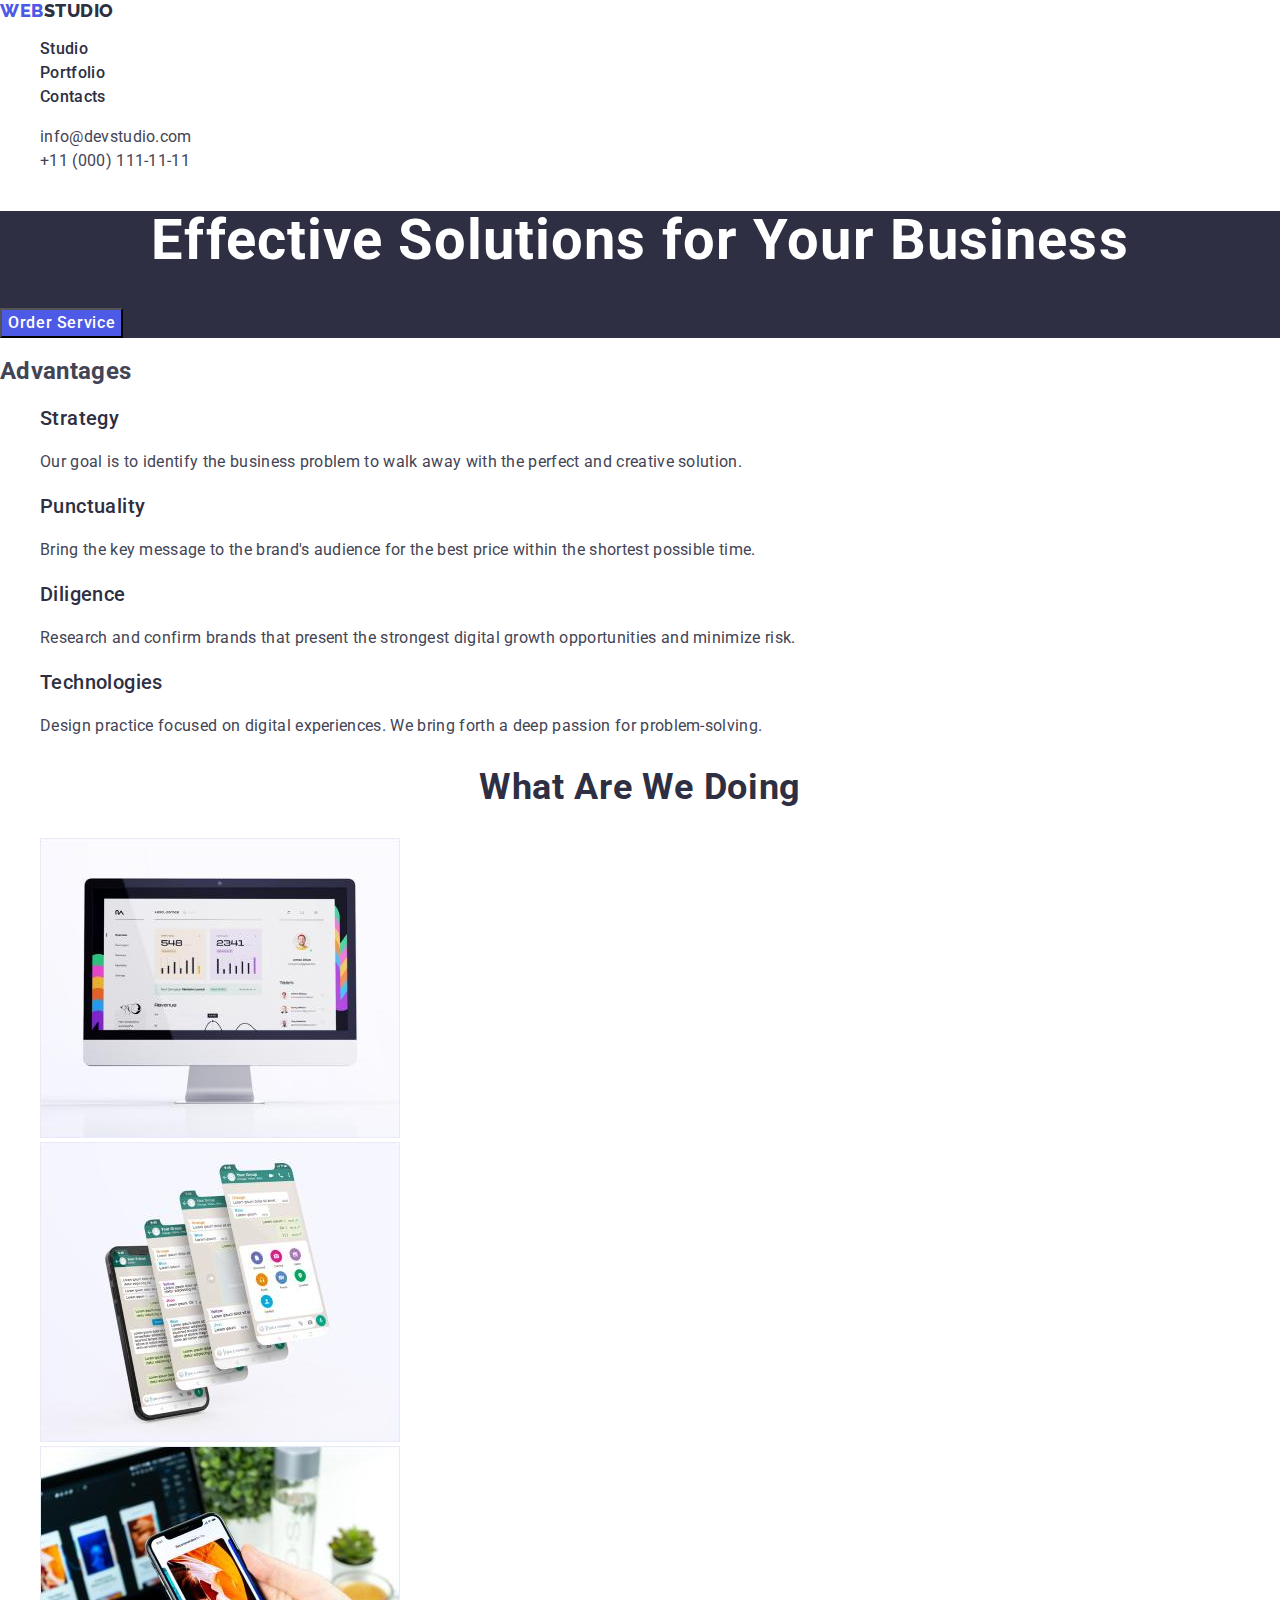
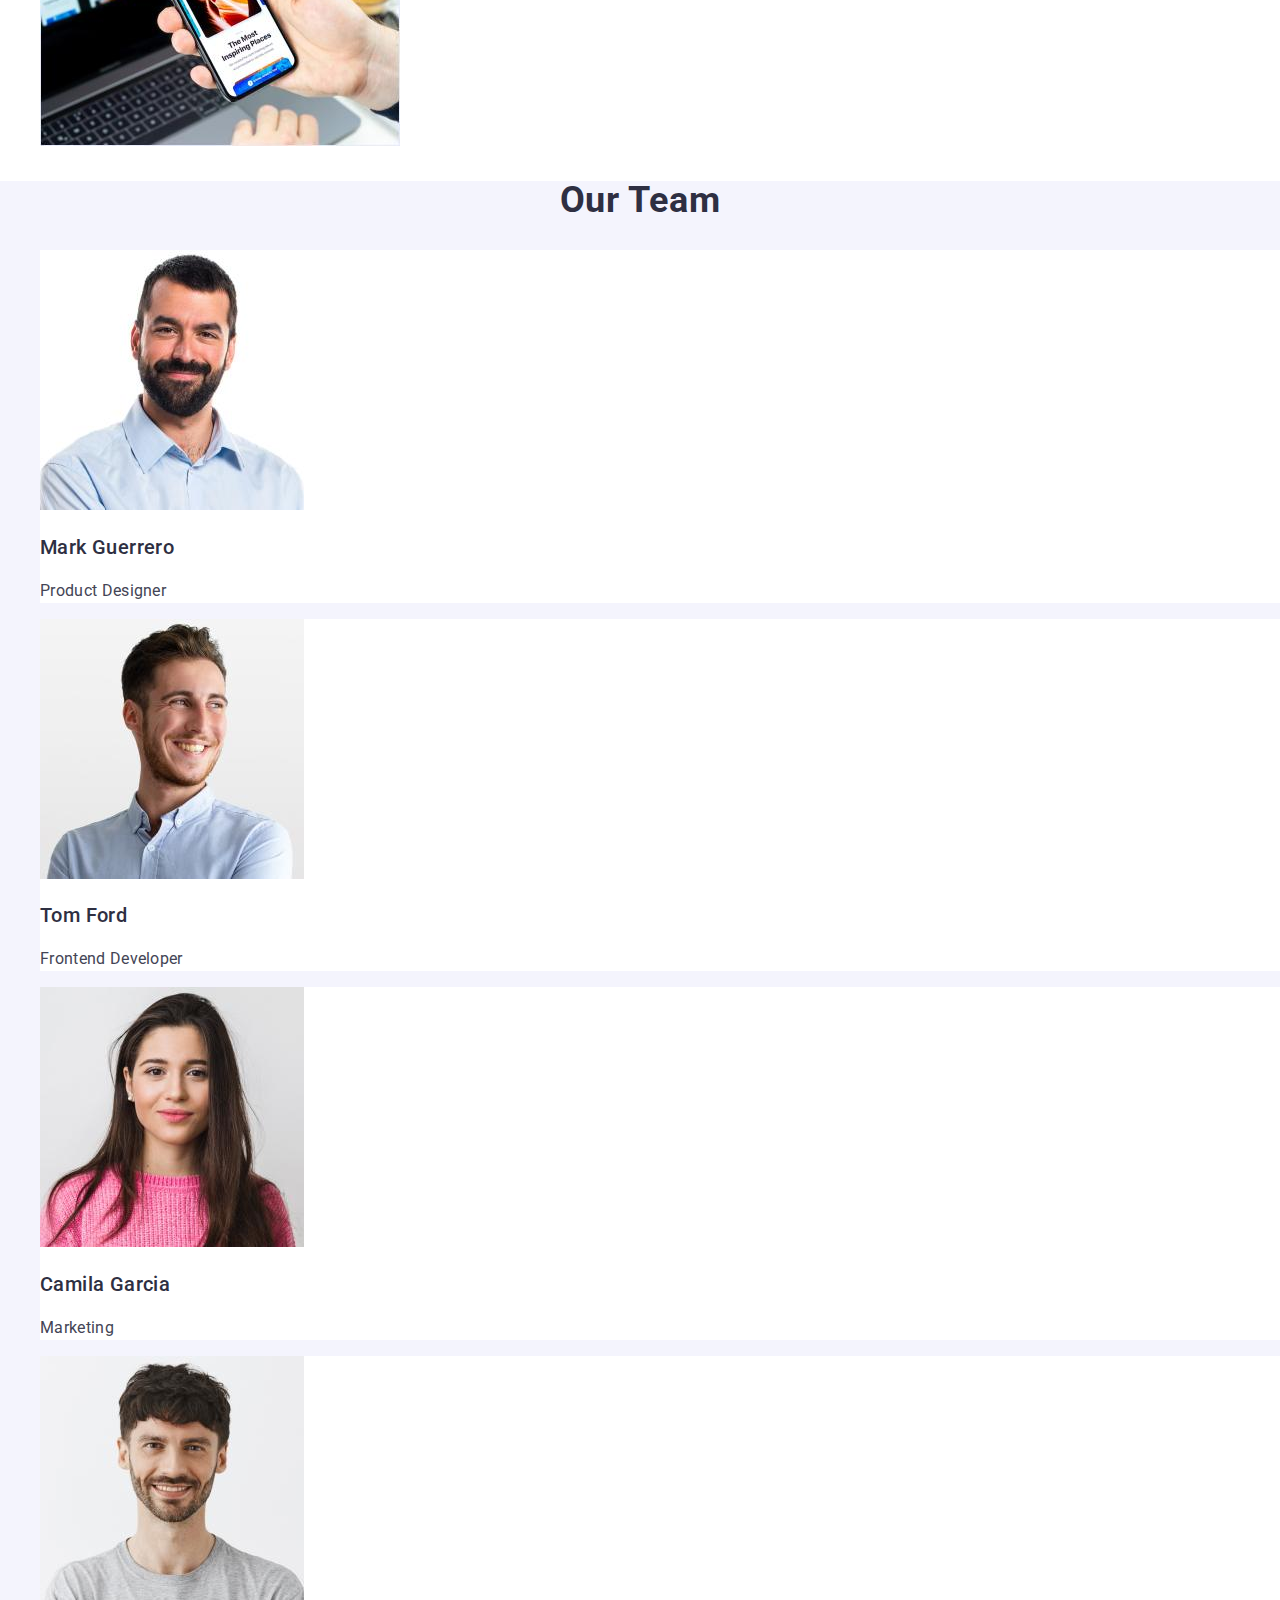
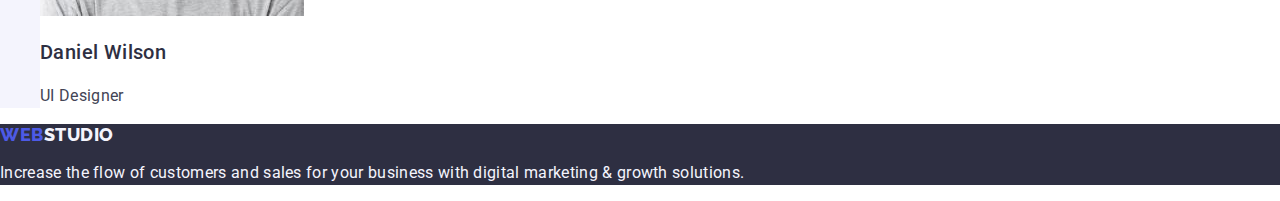
<file: index.html>
<!DOCTYPE html>
<html lang="en">
<head>
    <meta charset="UTF-8">
    <meta name="viewport" content="width=device-width, initial-scale=1.0">
    <meta name="description" content="Web studio Effective Solutions for Your Business">
    <title>Web Studio</title>
    <link rel="stylesheet" href="https://cdnjs.cloudflare.com/ajax/libs/modern-normalize/2.0.0/modern-normalize.min.css">
    <link rel="preconnect" href="https://fonts.googleapis.com">
    <link rel="preconnect" href="https://fonts.gstatic.com" crossorigin>
    <link href="https://fonts.googleapis.com/css2?family=Raleway:wght@800&family=Roboto:wght@400;500;700;900&display=swap"
        rel="stylesheet">
    <link rel="stylesheet" href="./css/styles.css">
</head>
<body>
    <header>
        <nav>
            <a href="./index.html" class="logo link">Web<span class="dark">Studio</span></a>
            <ul class="site-nav list">
                <li>
                    <a href="./index.html" class="site-nav-link link">Studio</a>
                </li>
                <li>
                    <a href="./portfolio.html" class="site-nav-link link">Portfolio</a>
                </li>
                <li>
                    <a href="" class="site-nav-link link">Contacts</a>
                </li>
            </ul>
        </nav>

        <address class="address">
            <ul class="contacts list">
                <li>
                    <a href="mailto:info@devstudio.com" class="contacts-text link">info@devstudio.com</a>
                </li>
                <li>
                    <a href="tel:+110001111111" class="contacts-text link">+11 (000) 111-11-11</a>
                </li>
            </ul>
        </address>
    </header>
    <main>
        <!-- Hero -->
        <section class="hero">
            <h1 class="hero-title">Effective Solutions for Your Business</h1>
        
            <button type="button" class="button">Order Service</button>
        </section>

        <!-- Advantages -->
        <section class="section">
            <h2>Advantages</h2>
        
            <ul class="list">
                <li>
                    <h3 class="title">Strategy</h3>
                    <p class="text">Our goal is to identify the business problem to walk away with the perfect and creative solution.</p>
                </li>
                <li>
                    <h3 class="title">Punctuality</h3>
                    <p class="text">Bring the key message to the brand's audience for the best price within the shortest possible time.</p>
                </li>
                <li>
                    <h3 class="title">Diligence</h3>
                    <p class="text">Research and confirm brands that present the strongest digital growth opportunities and minimize risk.</p>
                </li>
                <li>
                    <h3 class="title">Technologies</h3>
                    <p class="text">Design practice focused on digital experiences. We bring forth a deep passion for problem-solving.</p>
                </li>
            </ul>
        </section>

        <!-- Type of activity-->
        <section class="section">
            <h2 class="section-title">What are we doing</h2>

            <ul class="list">
                <li>
                    <img src="./images/personal-information.jpg" alt="Personal activity of the employee" width="360" height="300">
                </li>
                <li>
                    <img src="./images/chating.jpg" alt="Chatting" width="360" height="300">
                </li>
                <li>
                    <img src="./images/design.jpg" alt="Website design development" width="360" height="300">
                </li>
            </ul>
        </section>

        <!-- Company team -->
        <section class="section team">
            <h2 class="section-title">Our Team</h2>
        
            <ul class="team list">
                <li class="card">
                    <img src="./images/product-designer.jpg" alt="Photo of product designer" width="264" height="260">
                    <h3 class="title">Mark Guerrero</h3>
                    <p class="text">Product Designer</p>
                </li>
                <li class="card">
                    <img src="./images/frontend-developer.jpg" alt="Photo of frontend developer" width="264" height="260">
                    <h3 class="title">Tom Ford</h3>
                    <p class="text">Frontend Developer</p>
                </li>
                <li class="card">
                    <img src="./images/marketing.jpg" alt="Photo of marketer" width="264" height="260">
                    <h3 class="title">Camila Garcia</h3>
                    <p class="text">Marketing</p>
                </li>
                <li class="card">
                    <img src="./images/ui-designer.jpg" alt="Photo of UI designer" width="264" height="260">
                    <h3 class="title">Daniel Wilson</h3>
                    <p class="text">UI Designer</p>
                </li>
            </ul>
        </section>
    </main>
    <footer class="footer">
        <a href="./index.html" class="logo link">Web<span class="white">Studio</span></a>
        <p class="footer-text">
            Increase the flow of customers and sales for your business with digital marketing & growth solutions.
        </p>
    </footer>
</body>
</html>
</file>
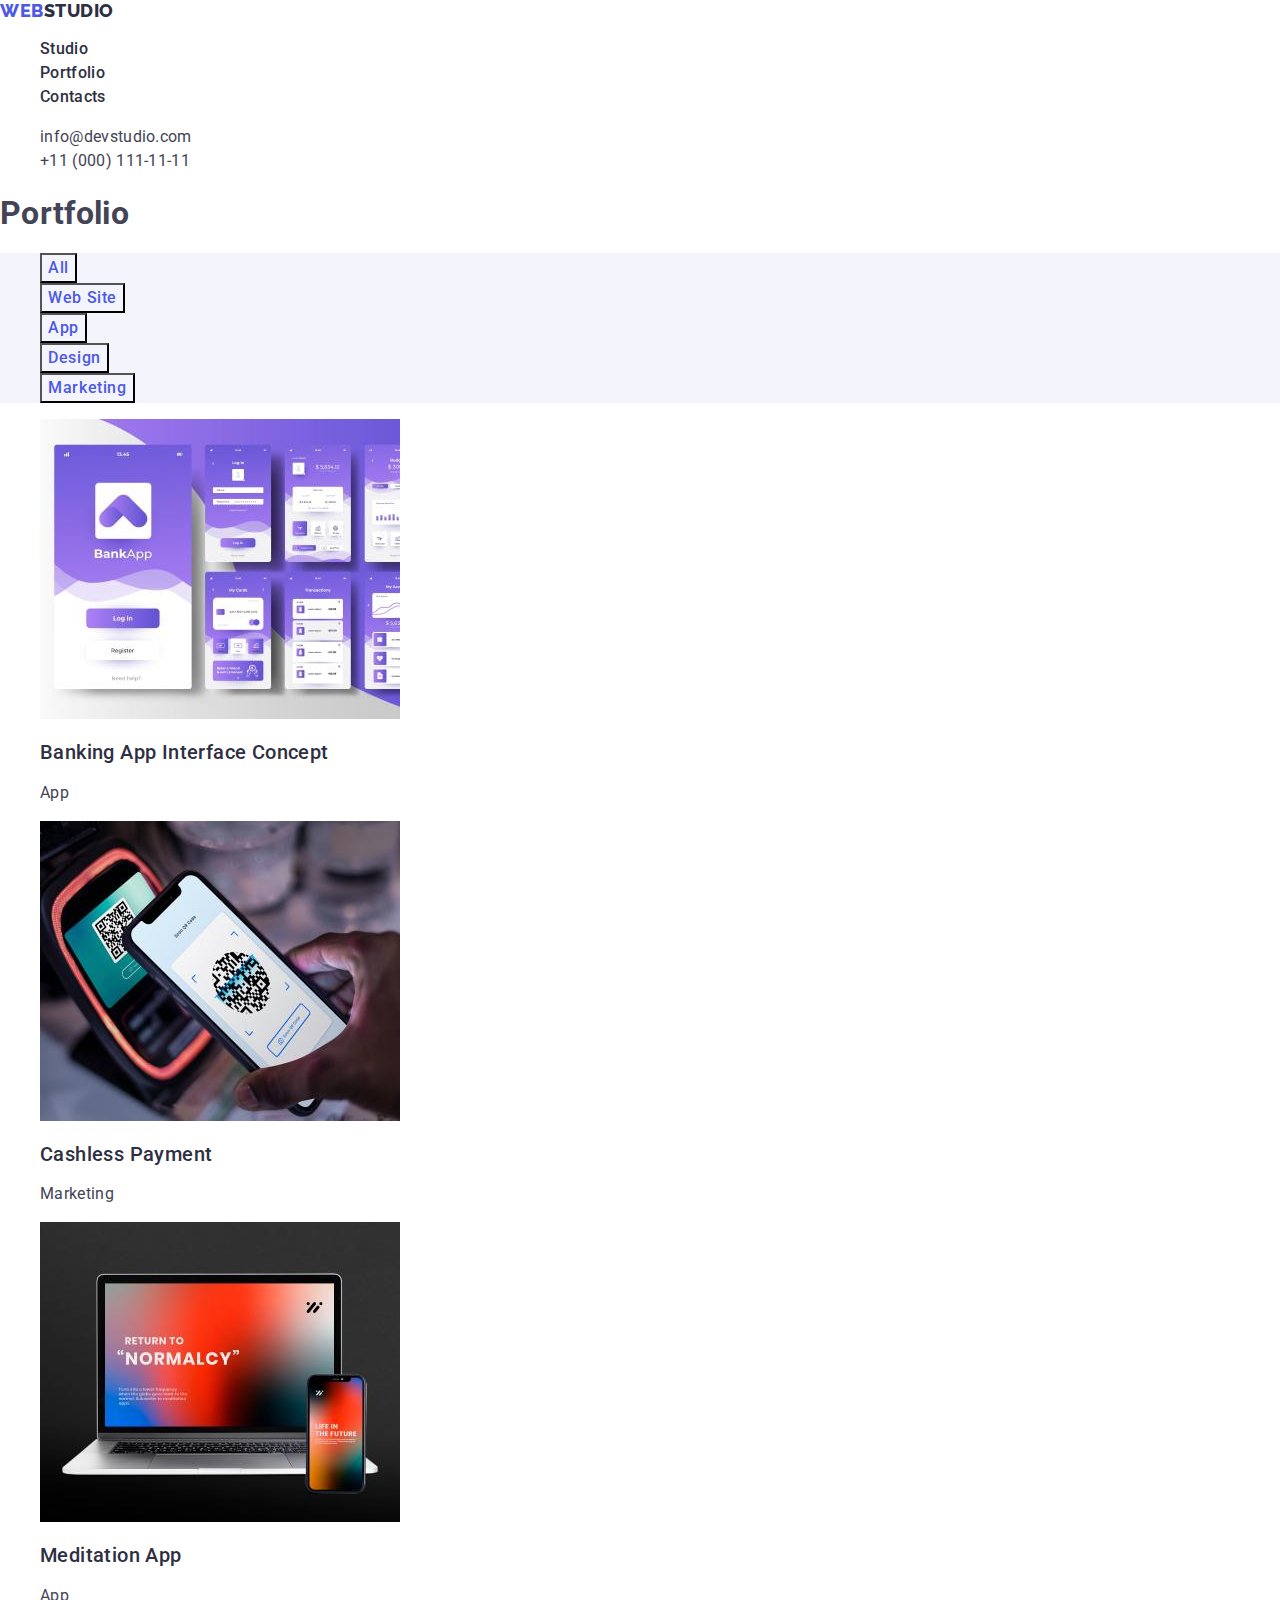
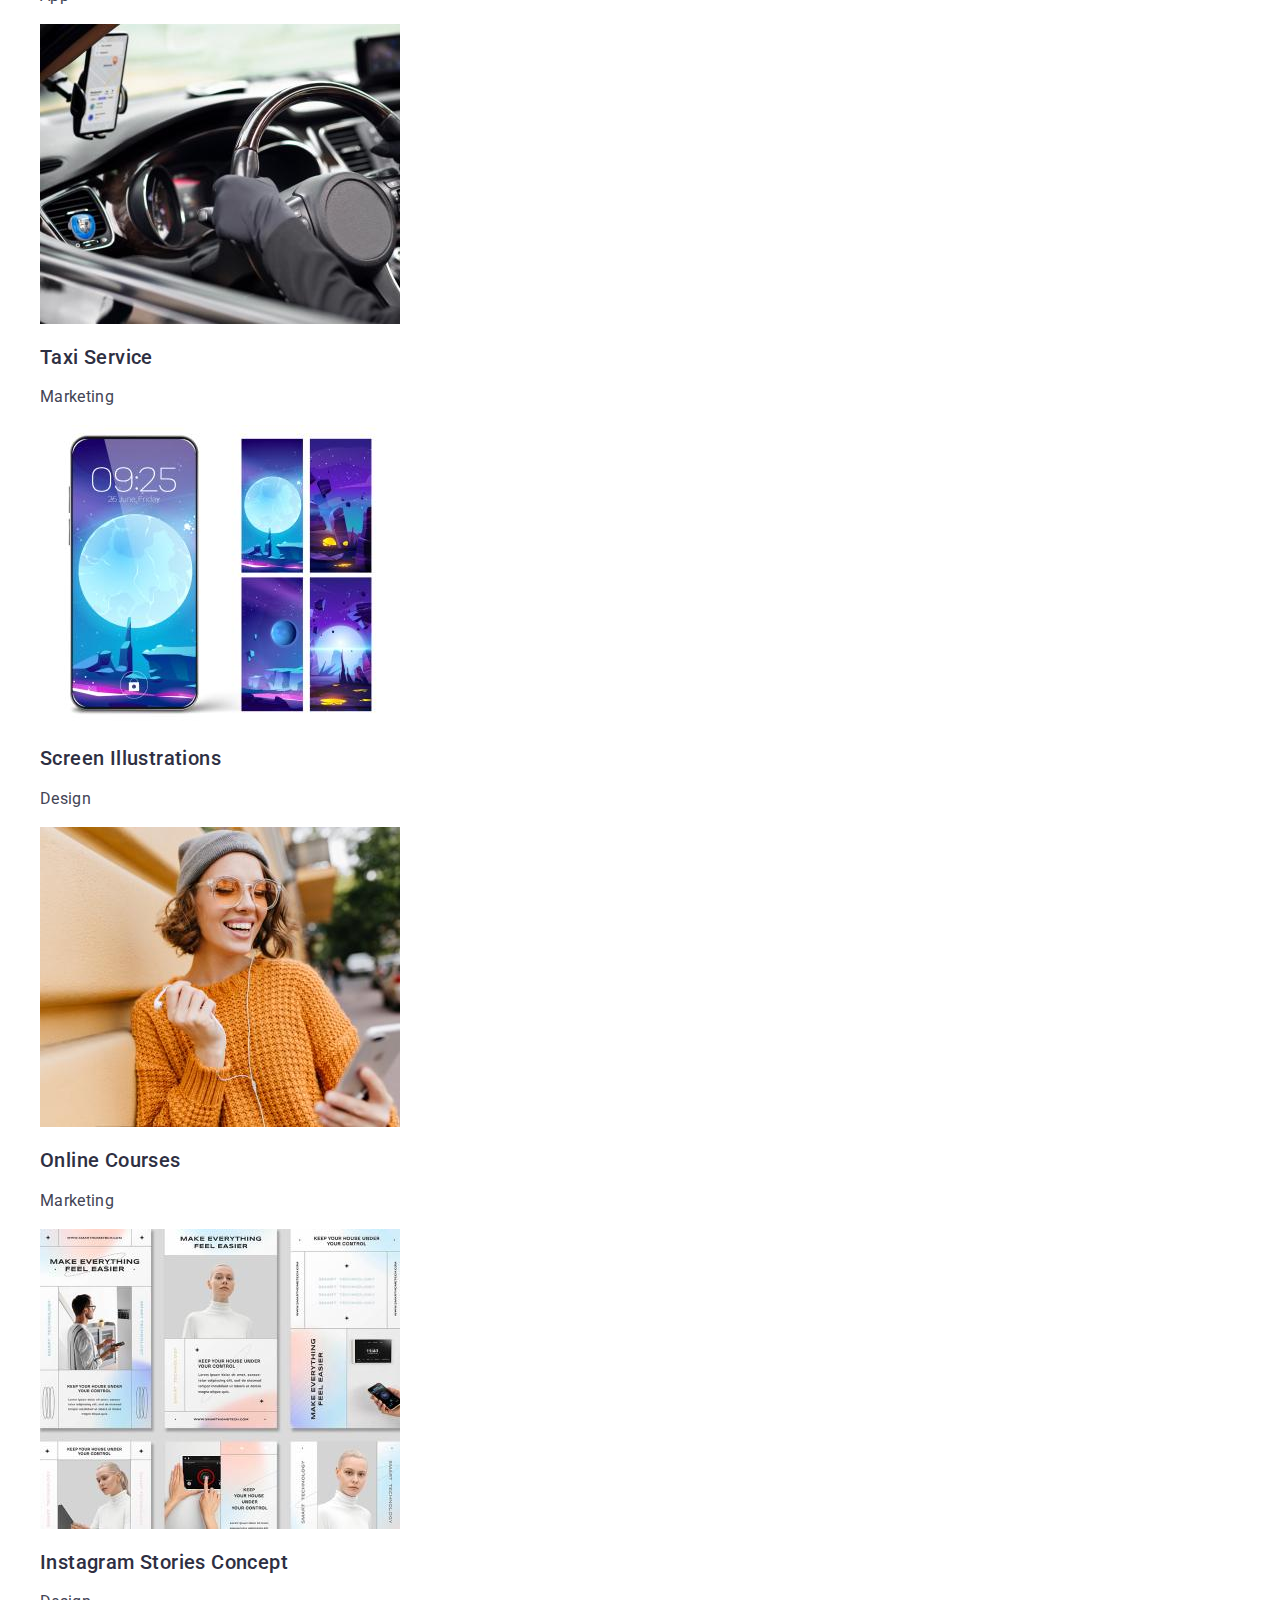
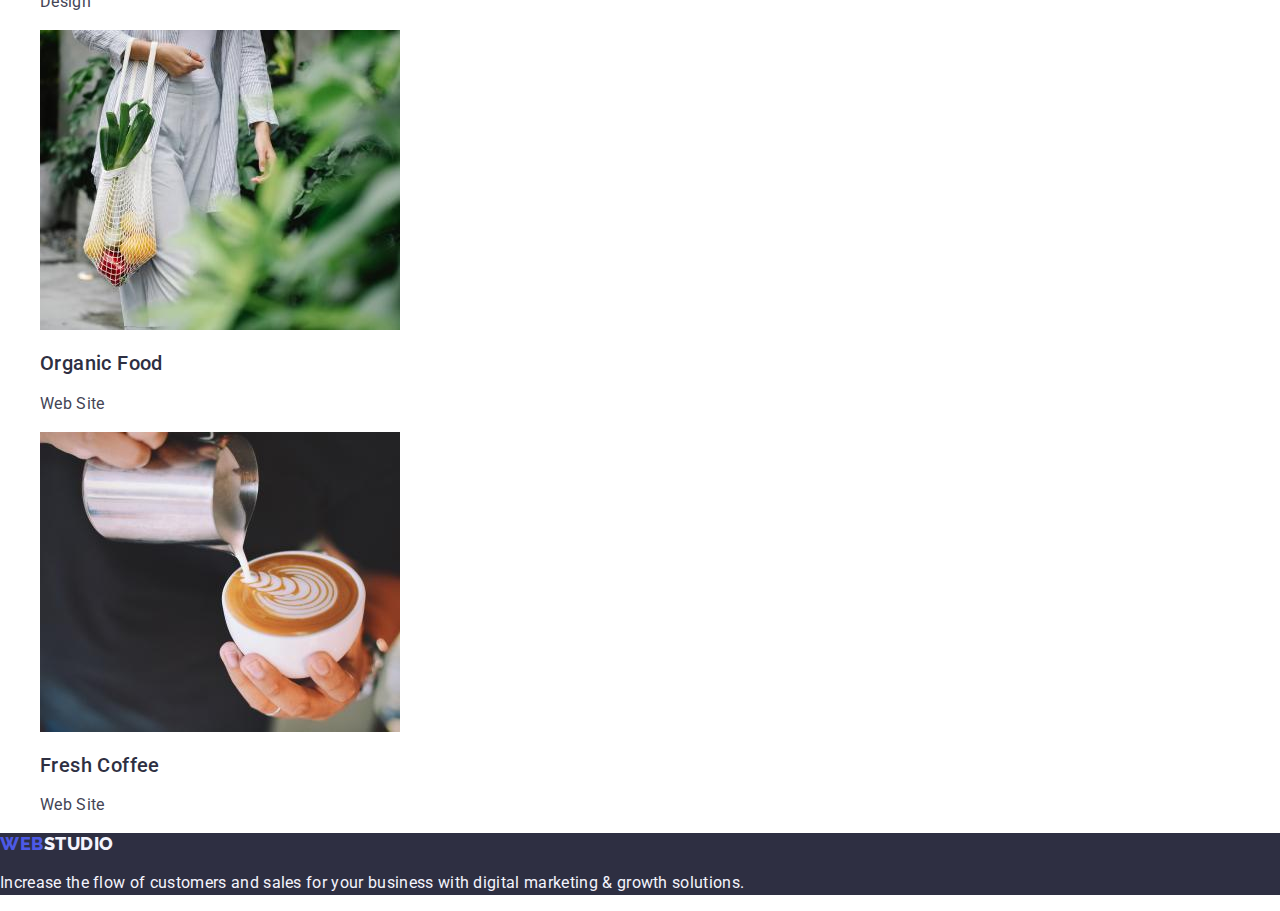
<file: portfolio.html>
<!DOCTYPE html>
<html lang="en">
<head>
    <meta charset="UTF-8">
    <meta name="viewport" content="width=device-width, initial-scale=1.0">
    <meta name="description" content="Portfolio of Web studio">
    <title>Portfolio</title>
    <link rel="stylesheet" href="https://cdnjs.cloudflare.com/ajax/libs/modern-normalize/2.0.0/modern-normalize.min.css">
    <link rel="preconnect" href="https://fonts.googleapis.com">
    <link rel="preconnect" href="https://fonts.gstatic.com" crossorigin>
    <link href="https://fonts.googleapis.com/css2?family=Raleway:wght@800&family=Roboto:wght@400;500;700;900&display=swap"
        rel="stylesheet">
    <link rel="stylesheet" href="./css/styles.css">
</head>
<body>
    <header>
        <nav>
            <a href="./index.html" class="logo link">Web<span class="dark">Studio</span></a>
            <ul class="site-nav list">
                <li>
                    <a href="./index.html" class="site-nav-link link">Studio</a>
                </li>
                <li>
                    <a href="./portfolio.html" class="site-nav-link link">Portfolio</a>
                </li>
                <li>
                    <a href="" class="site-nav-link link">Contacts</a>
                </li>
            </ul>
        </nav>
        
        <address class="address">
            <ul class="contacts list">
                <li>
                    <a href="mailto:info@devstudio.com" class="contacts-text link">info@devstudio.com</a>
                </li>
                <li>
                    <a href="tel:+110001111111" class="contacts-text link">+11 (000) 111-11-11</a>
                </li>
            </ul>
        </address>
    </header>

    <main>
        <section class="section">
            <h1>Portfolio</h1>
        
            <!-- Buttons-filter -->
            <ul class="radio-button list">
                <li>
                    <button type="button" class="filter">All</button>
                </li>
                <li>
                    <button type="button" class="filter">Web Site</button>
                </li>
                <li>
                    <button type="button" class="filter">App</button>
                </li>
                <li>
                    <button type="button" class="filter">Design</button>
                </li>
                <li>
                    <button type="button" class="filter">Marketing</button>
                </li>
            </ul>
        
            <!-- Examples -->
            <ul class="list">
                <li>
                    <a href="" class="portfolio-example link">
                        <img src="./images/banking-app.jpg" alt="Examples of banking app" width="360">
                        <h2 class="title">Banking App Interface Concept</h2>
                        <p class="text">App</p>
                    </a>
                </li>
                <li>
                    <a href="" class="portfolio-example link">
                        <img src="./images/cashless-payment.jpg" alt="View of cashless payment" width="360">
                        <h2 class="title">Cashless Payment</h2>
                        <p class="text">Marketing</p>
                    </a>
                </li>
                <li>
                    <a href="" class="portfolio-example link">
                        <img src="./images/gadgets.jpg" alt="Notebook and mobile phone" width="360">
                        <h2 class="title">Meditation App</h2>
                        <p class="text">App</p>
                    </a>
                </li>
                <li>
                    <a href="" class="portfolio-example link">
                        <img src="./images/car.jpg" alt="Board of car" width="360">
                        <h2 class="title">Taxi Service</h2>
                        <p class="text">Marketing</p>
                    </a>
                </li>
                <li>
                    <a href="" class="portfolio-example link">
                        <img src="./images/phone.jpg" alt="Mobile phone and screen-shots" width="360">
                        <h2 class="title">Screen Illustrations</h2>
                        <p class="text">Design</p>
                    </a>
                </li>
                <li>
                    <a href="" class="portfolio-example link">
                        <img src="./images/girl.jpg" alt="Girl with a mobile phone in her hand" width="360">
                        <h2 class="title">Online Courses</h2>
                        <p class="text">Marketing</p>
                    </a>
                </li>
                <li>
                    <a href="" class="portfolio-example link">
                        <img src="./images/screen-shots.jpg" alt="Pictures with variant of stories for social media" width="360">
                        <h2 class="title">Instagram Stories Concept</h2>
                        <p class="text">Design</p>
                    </a>
                </li>
                <li>
                    <a href="" class="portfolio-example link">
                        <img src="./images/bag-of-food.jpg" alt="Person with bag of foods" width="360">
                        <h2 class="title">Organic Food</h2>
                        <p class="text">Web Site</p>
                    </a>
                </li>
                <li>
                    <a href="" class="portfolio-example link">
                        <img src="./images/coffee.jpg" alt="Barista jug of milk and cup of coffee" width="360">
                        <h2 class="title">Fresh Coffee</h2>
                        <p class="text">Web Site</p>
                    </a>
                </li>
            </ul>
        
        </section>
    </main>

    <footer class="footer">
        <a href="./index.html" class="logo link">Web<span class="white">Studio</span></a>
        <p class="footer-text">
            Increase the flow of customers and sales for your business with digital marketing & growth solutions.
        </p>
    </footer>
</body>
</html>
</file>
<file: css/styles.css>
:root {
    --primary-color: #434455;
    --secondary-color: #2E2F42;
    --primary-white-color: #FFF;
    --secondary-bg-color: #F4F4FD;
    --active-color: #404BBF;
    --active-button-color: #4D5AE5;

    --primary-font-size: 16px;
}

body {
    background-color: var(--primary-white-color);
    color: var(--primary-color);

    font-family: Roboto, sans-serif;
    font-size: var(--primary-font-size);
    letter-spacing: 0.02em;
}

.link {
    text-decoration: none;
}

.list {
    list-style: none;
}

.logo {
    color: var(--active-button-color);

    font-family: Raleway, sans-serif;
    font-weight: 800;
    font-size: 18px;
    line-height: 1.17;
    letter-spacing: 0.03em;
    text-transform: uppercase
}

.logo .dark {
    color: var(--secondary-color);
}

.logo .white {
    color: var(--secondary-bg-color);
}

.site-nav .site-nav-link {
    color: var(--secondary-color);

    font-size: 16px;
    font-weight: 500;
    line-height: 1.5;
}

.site-nav .site-nav-link:hover,
.site-nav .site-nav-link:focus {
    color: var(--active-color);
}

.address {
    font-style: normal;
}

.contacts .contacts-text {
    color: var(--primary-color);
    line-height: 1.5;
}

.contacts .contacts-text:hover,
.contacts .contacts-text:focus {
    color: var(--active-color);
}

.hero {
    background-color: var(--secondary-color);
}

.hero-title {
    color: var(--primary-white-color);
    text-align: center;

    font-size: 56px;
    font-weight: 700;
    line-height: 1.07;
    letter-spacing: 0.02em;
}

.button {
    color: var(--primary-white-color);
    background-color: var(--active-button-color);
    cursor: pointer;

    font-family: inherit;
    font-size: 16px;
    font-weight: 500;
    line-height: 1.5;
    letter-spacing: 0.04em;
}

.button:hover,
.button:focus {
    background-color: var(--active-color)
}

.text {
    line-height: 1.5;
}

.title {
    color: var(--secondary-color);
    
    font-size: 20px;
    font-weight: 500;
    line-height: 1.2;
    letter-spacing: 0.02em
}

.section-title {
    color: var(--secondary-color);
    text-align: center;
    text-transform: capitalize;
    
    font-size: 36px;
    font-weight: 700;
    line-height: 1.11;
    letter-spacing: 0.02em
}

.team {
    background-color: var(--secondary-bg-color);
}

.team .card {
    background-color: var(--primary-white-color);
}

.footer {
    background-color: var(--secondary-color);
}

.footer-text {
    color: var(--secondary-bg-color);

    font-weight: 400;
    line-height: 1.5;
}

.radio-button {
    background-color: var(--secondary-bg-color);
}

.radio-button .filter {
    color: var(--active-button-color);
    background-color: var(--secondary-bg-color);
    text-align: center;
    cursor: pointer;

    font-family: inherit;
    font-size: 16px;
    font-weight: 500;
    line-height: 1.5;
    letter-spacing: 0.04em;
}

.filter:hover,
.filter:focus {
    background-color: var(--active-color);
    color: var(--primary-white-color);
}

.portfolio-example {
    color: var(--primary-color);
}
</file>
